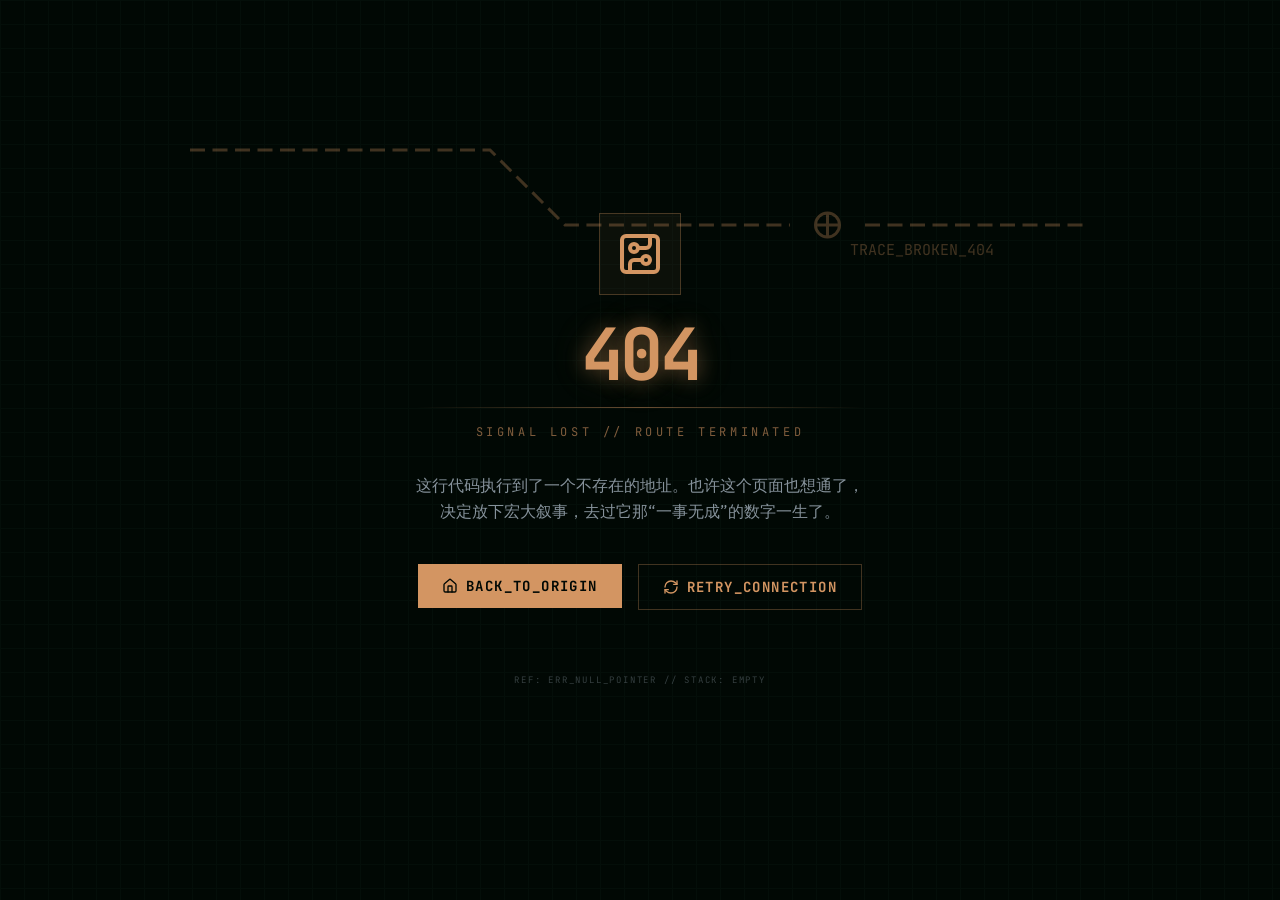
<file: index.html>
<!doctype html>
<html lang="en">

  <head>
    <meta charset="UTF-8" />
    <meta
      name="viewport"
      content="width=device-width, initial-scale=1.0, viewport-fit=cover" />
    <title>Russell Cooper — Tinkering with Hardware & Code</title>
    <link rel="icon" href="/favicon.svg" type="image/svg+xml" />
    <meta name="theme-color" content="#10110f" />
    <link rel="preload" as="image" href="/assets/hero-pcb-bg.webp" imagesrcset="/assets/hero-pcb-bg-960.webp 960w, /assets/hero-pcb-bg.webp 1920w" imagesizes="100vw" type="image/webp" fetchpriority="high" />
    <meta name="description" content="Russell Cooper's personal workshop — Embedded systems, machine vision lighting hacks, PCB design, and a quiet commitment to wanting a chill life." />
    <meta name="keywords" content="embedded systems, STM32, PCB design, machine vision, YOLO, KiCad, maker, Russell Cooper, russellcooper.me" />
    <meta name="author" content="Russell Cooper" />
    <meta name="robots" content="index, follow" />

    <!-- Open Graph / Social Sharing -->
    <meta property="og:type" content="website" />
    <meta property="og:url" content="https://russellcooper.me/" />
    <meta property="og:title" content="Russell Cooper — Tinkering with Hardware & Code" />
    <meta property="og:description" content="Embedded systems, machine vision lighting hacks, PCB design, and a quiet commitment to wanting a chill life." />
    <meta property="og:image" content="https://russellcooper.me/assets/hero-pcb-bg.webp" />
    <meta property="og:image:alt" content="PCB-inspired embedded systems workspace" />
    <meta property="og:locale" content="en_US" />
    <meta property="og:site_name" content="Russell Cooper" />

    <!-- Twitter Card -->
    <meta name="twitter:card" content="summary_large_image" />
    <meta name="twitter:url" content="https://russellcooper.me/" />
    <meta name="twitter:title" content="Russell Cooper — Tinkering with Hardware & Code" />
    <meta name="twitter:description" content="Embedded systems, machine vision lighting hacks, PCB design, and a quiet commitment to wanting a chill life." />
    <meta name="twitter:image" content="https://russellcooper.me/assets/hero-pcb-bg.webp" />
    <meta name="twitter:image:alt" content="PCB-inspired embedded systems workspace" />

    <link rel="preconnect" href="https://fonts.googleapis.com" />
    <link rel="preconnect" href="https://fonts.gstatic.com" crossorigin />
    <link href="https://fonts.googleapis.com/css2?family=JetBrains+Mono:wght@300;400;500;600;700&family=IBM+Plex+Sans:wght@300;400;500;600;700&display=swap" rel="stylesheet" />
    <link rel="canonical" href="https://russellcooper.me/" />
    <script type="module" crossorigin src="/assets/index-CM-rZ75X.js"></script>
    <link rel="modulepreload" crossorigin href="/assets/vendor-motion-BBMlUWa8.js">
    <link rel="modulepreload" crossorigin href="/assets/vendor-react-DK5GoEId.js">
    <link rel="modulepreload" crossorigin href="/assets/vendor-icons-BclR7WOM.js">
    <link rel="stylesheet" crossorigin href="/assets/index-BnNe99er.css">
  </head>

  <body>
    <div id="root"></div>
  </body>

</html>
</file>
